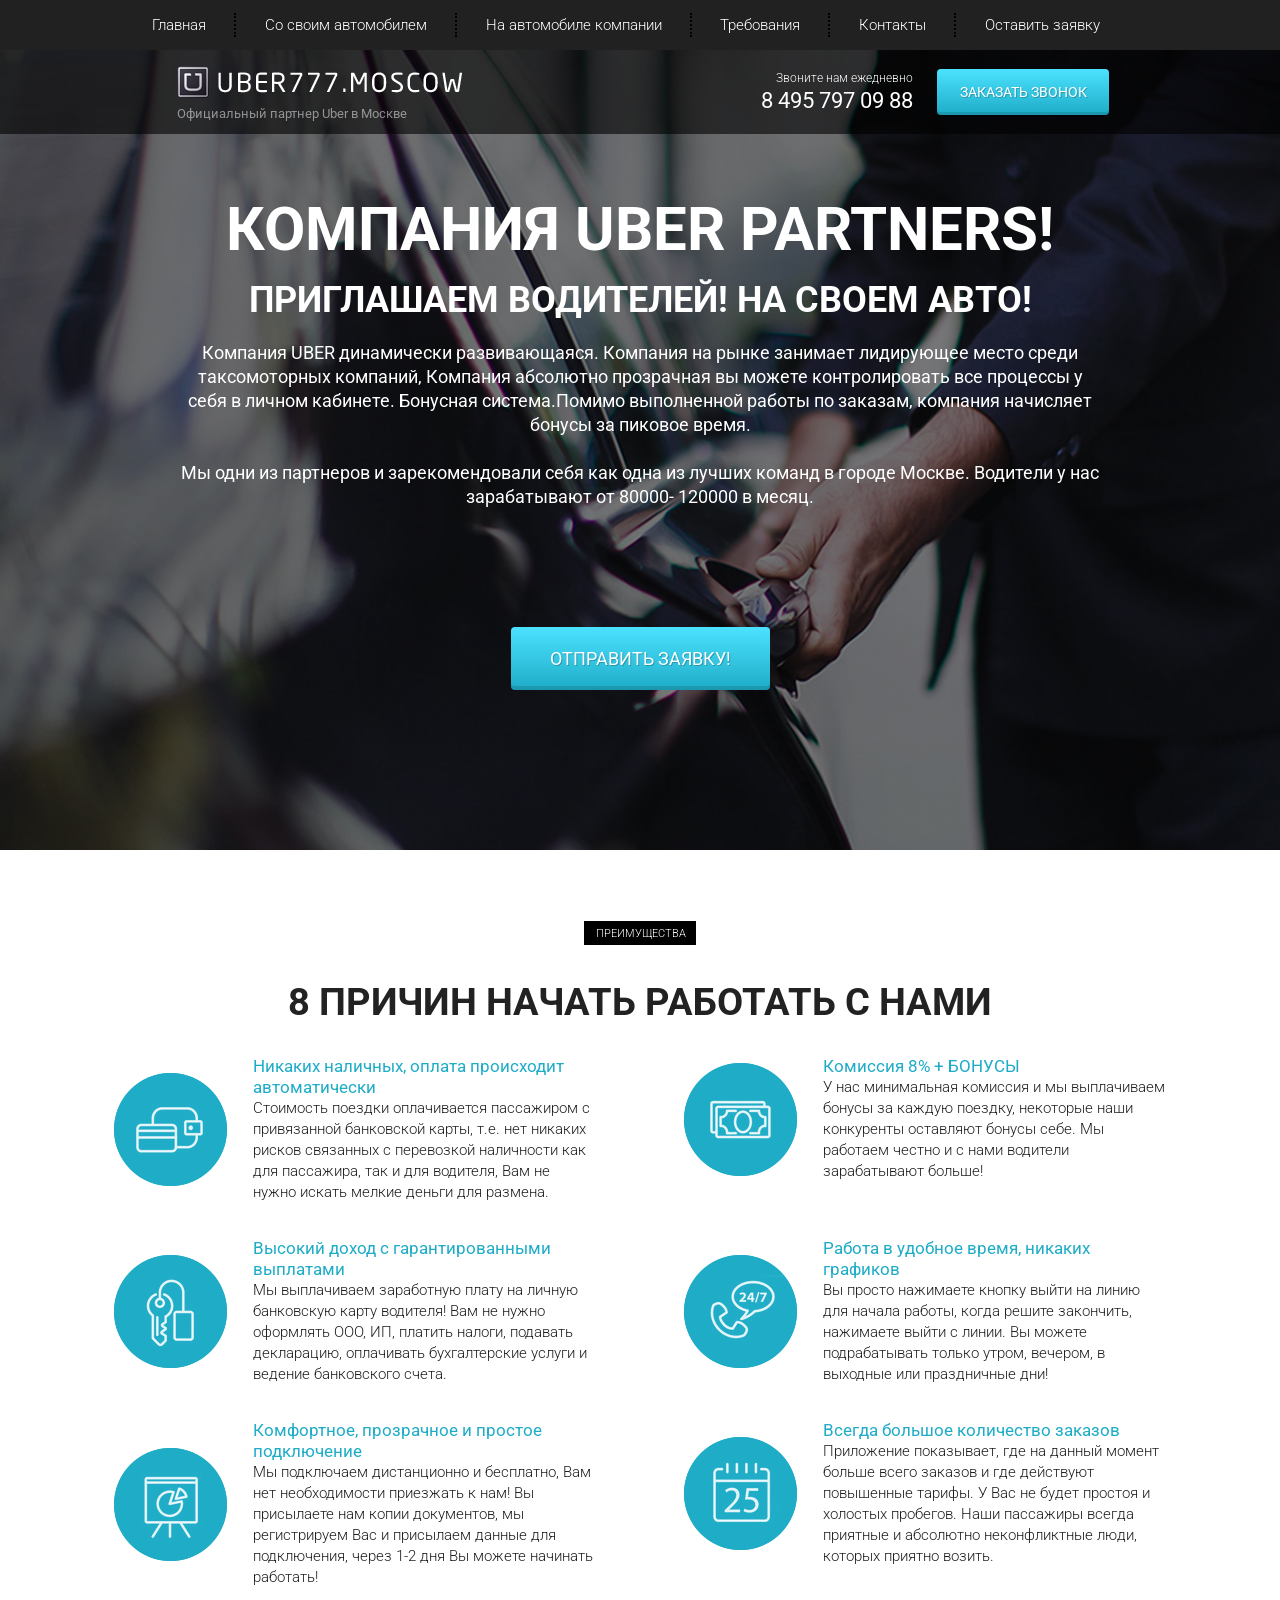
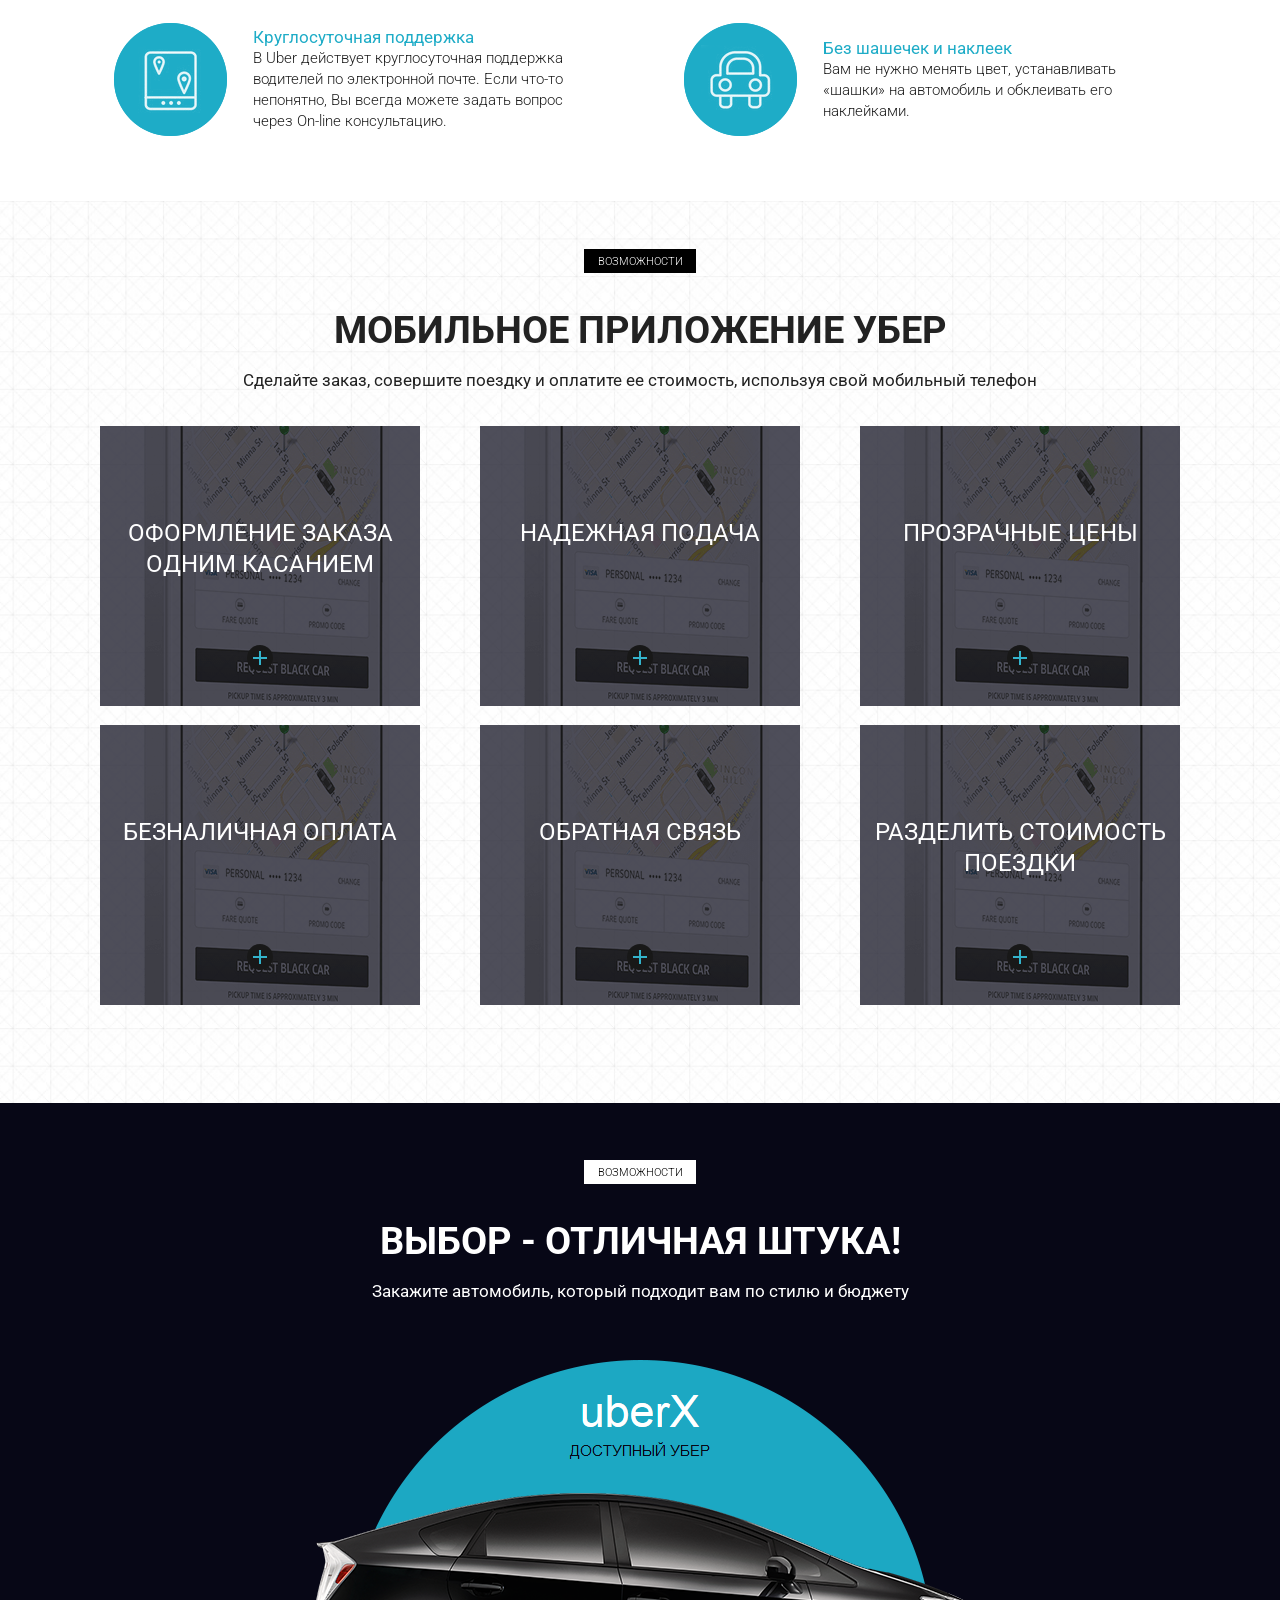
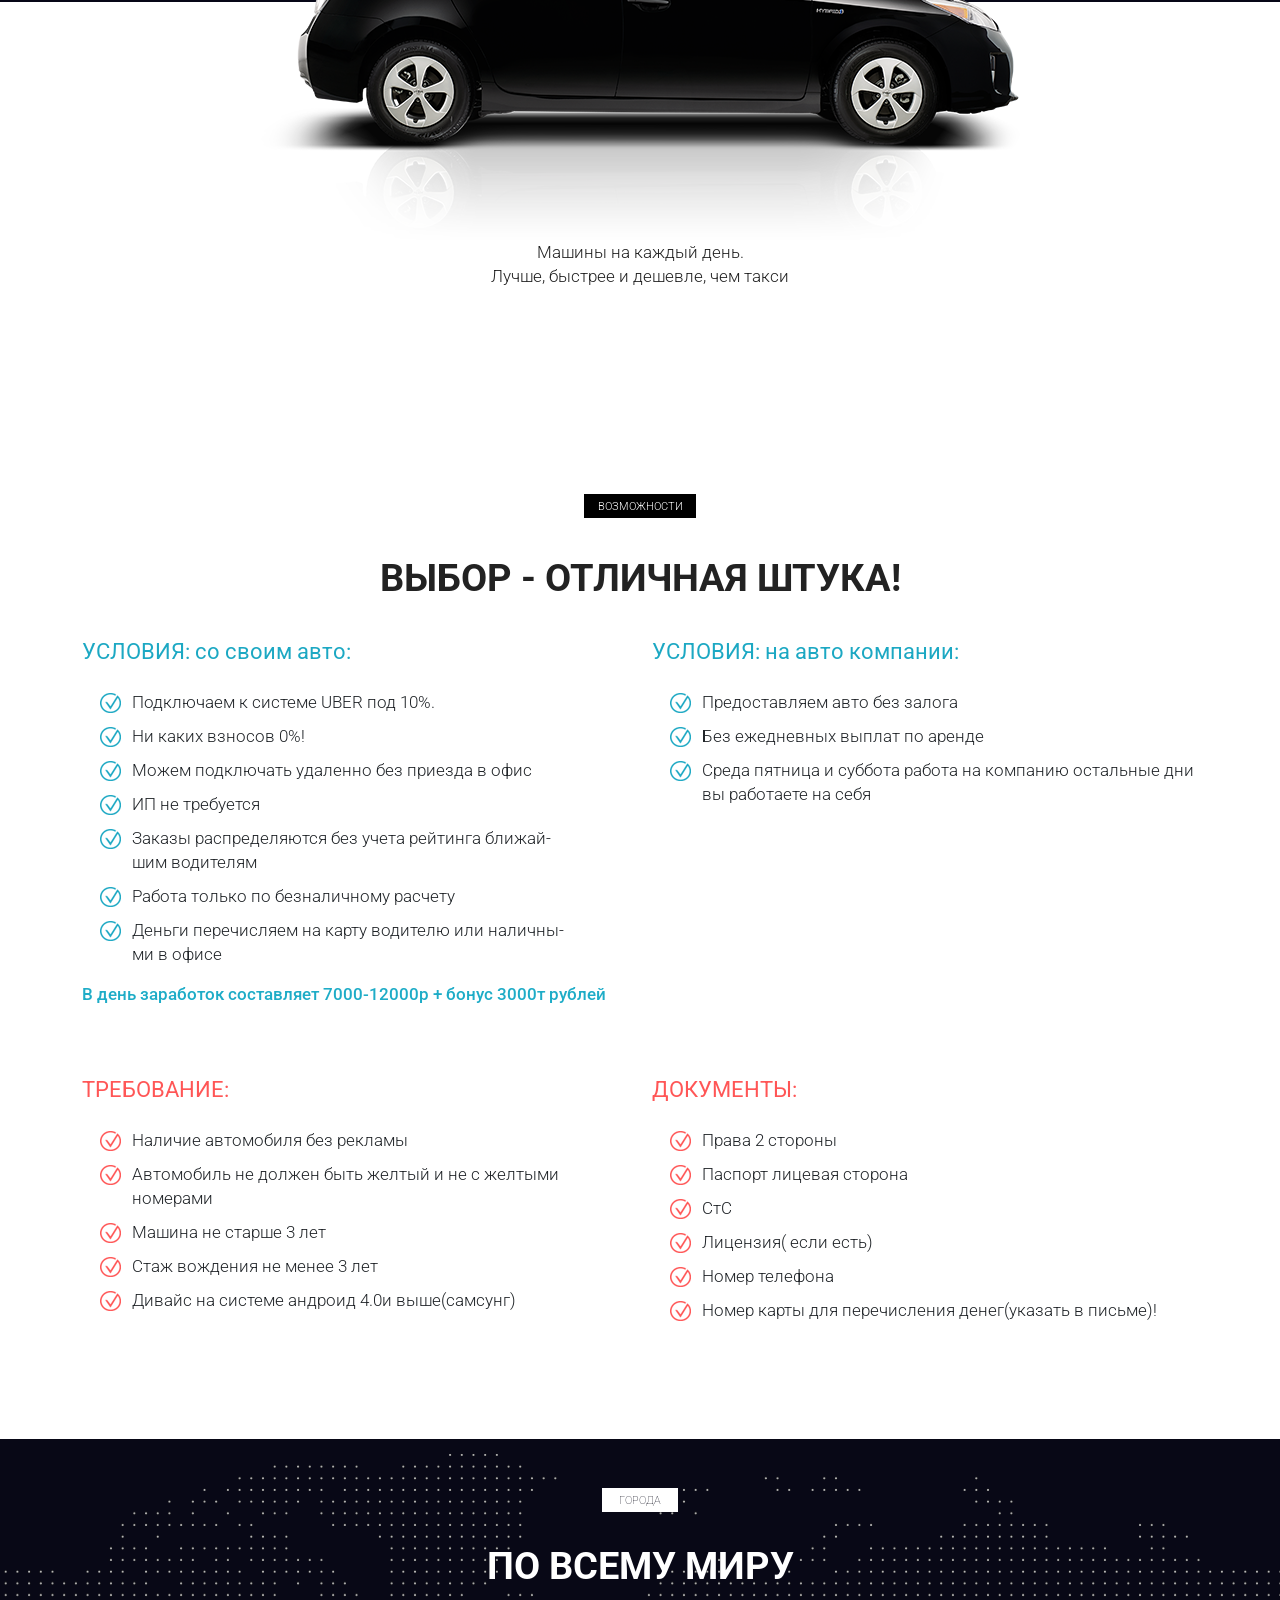
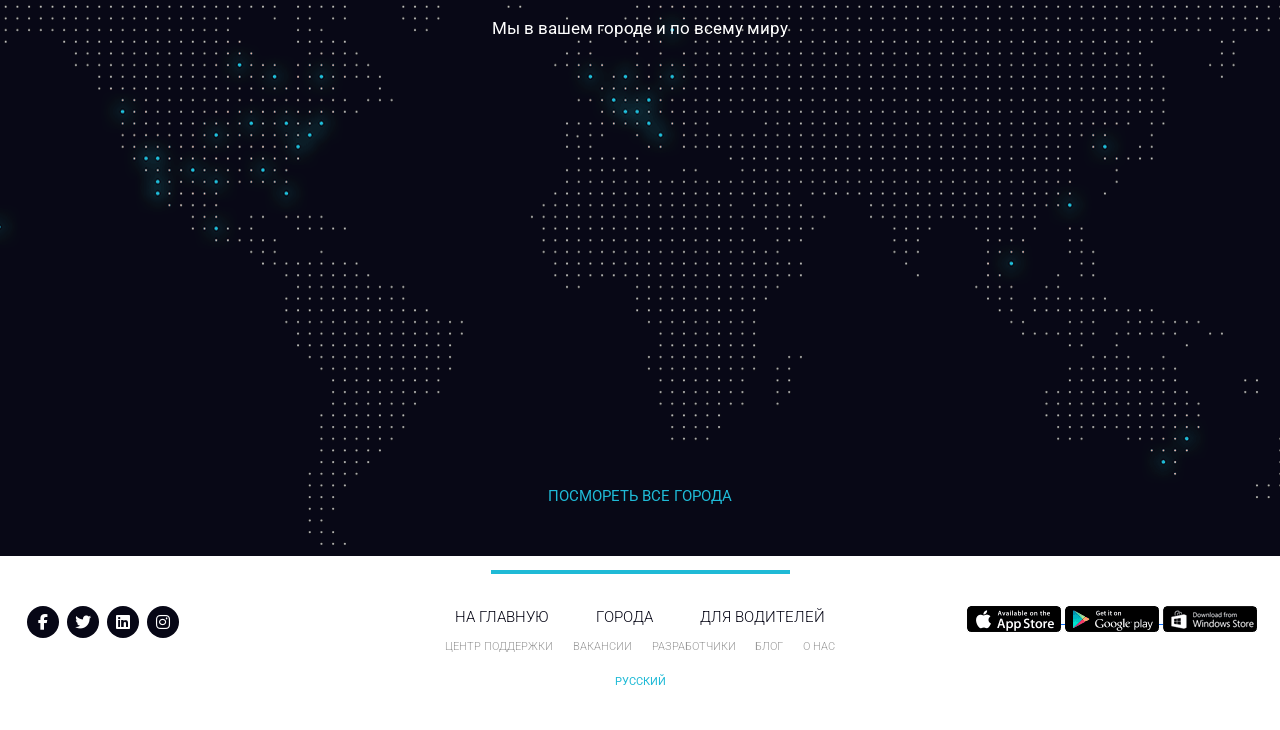
<file: work/uber/index.html>
<!DOCTYPE html>
<html lang="en">
<head>
    <meta charset="UTF-8">
    <meta http-equiv="X-UA-Compatible" content="IE=edge">
    <meta name="viewport" content="width=device-width, initial-scale=1.0">
    <title>Document</title>
    <link rel="shortcut icon" type="image/x-icon" href="./icons/favicon.ico">
    <link href="https://fonts.googleapis.com/css?family=Roboto:300,400,700&amp;subset=cyrillic-ext" rel="stylesheet">
    <link rel="stylesheet" href="css/bootstrap-reboot.min.css">
    <link rel="stylesheet" href="css/bootstrap-grid.min.css">
    <link rel="stylesheet" href="https://use.fontawesome.com/releases/v5.8.2/css/all.css" integrity="sha384-oS3vJWv+0UjzBfQzYUhtDYW+Pj2yciDJxpsK1OYPAYjqT085Qq/1cq5FLXAZQ7Ay" crossorigin="anonymous">
    <link rel="stylesheet" href="https://cdnjs.cloudflare.com/ajax/libs/font-awesome/6.2.1/css/all.min.css" integrity="sha512-MV7K8+y+gLIBoVD59lQIYicR65iaqukzvf/nwasF0nqhPay5w/9lJmVM2hMDcnK1OnMGCdVK+iQrJ7lzPJQd1w==" crossorigin="anonymous" referrerpolicy="no-referrer" />
    <link rel="stylesheet" href="css/style.min.css">
</head>
<body>
    <header>
        <nav>
            <div class="container">
                <ul class="menu">
                    <li class="menu_item"><a href="#" class="menu_link">Главная</a></li>
                    <li class="menu_item"><a href="#" class="menu_link">Со своим автомобилем</a></li>
                    <li class="menu_item"><a href="#require" class="menu_link">На автомобиле компании</a></li>
                    <li class="menu_item"><a href="#require" class="menu_link">Требования</a></li>
                    <li class="menu_item"><a href="#" class="menu_link">Контакты</a></li>
                    <li class="menu_item"><a href="#" class="menu_link">Оставить заявку</a></li>
                </ul>
            </div>
            <div class="hamburger">
                <span></span>
                <span></span>
                <span></span>
            </div>
        </nav>

        <div class="subheader">
            <div class="container">
                <div class="row">
                    <div class="col-6 col-md-4 offset-md-1">
                        <a href="#">
                            <img src="./icons/logo.png" alt="logo" class="subheader_logo">
                        </a>
                        <div class="subheader_official">Официальный партнер Uber в Москве</div>
                    </div>
    
                    <div class="xs-hidden col-md-3 offset-md-1 col-xl-2 offset-xl-2">
                        <div class="subheader_call">Звоните нам ежедневно</div>
                        <a href="tel:84957970988" class="subheader_phone">8 495 797 09 88</a>
                    </div>

                    <div class=" col-6 col-md-3  col-lg-2">
                        <a href="tel:84957970988" class="xs-visible subheader_phone">8 495 797 09 88</a>
                        <button class="subheader_btn">заказать звонок</button>
                    </div>

                </div>
            </div>
        </div>
    </header>

<section class="promo">
    <div class="container">
        <div class="row">
            <div class="col-md-12 offset-md-0 col-lg-10 offset-lg-1">
                <h1 class="promo_header">КОМПАНИЯ UBER PARTNERS!</h1>
                <h2 class="promo_subheader">ПРИГЛАШАЕМ ВОДИТЕЛЕЙ! НА СВОЕМ АВТО!</h2>
                <div class="promo_descr">
                    Компания UBER  динамически развивающаяся. Компания на рынке занимает лидирующее место среди
                    таксомоторных компаний, Компания абсолютно прозрачная вы можете контролировать все процессы у себя в личном кабинете. Бонуcная система.Помимо выполненной работы по заказам, компания начисляет бонусы за
                    пиковое время.
                    <br><br>
                    Мы одни из партнеров и зарекомендовали себя как одна из лучших команд в городе Москве.  Водители у нас
                    зарабатывают от 80000- 120000 в месяц.
                </div>
                <button class="promo_btn">ОТПРАВИТЬ ЗАЯВКУ!</button>
            </div>
        </div>
    </div>
</section>

<section class="reasons">
    <div class="container">
        <div class="label">преимущества</div>
        <h2 class="title">8 причин начать работать с нами</h2>
        <div class="row">
            <div class="col-md-6">
                <div class="reasons_block">
                    <div class="reasons_round">
                        <img src="icons/prosIcons/1.png" alt="reason">
                    </div>
                    <div class="reasons_descr">
                        <div class="reasons_subtitle">Никаких наличных, оплата происходит автоматически</div>
                        <div class="reasons_text">
                            Стоимость поездки оплачивается пассажиром с привязанной банковской карты, т.е. нет никаких рисков связанных с перевозкой наличности как для пассажира, так и для водителя, Вам не нужно искать мелкие деньги для размена.
                        </div>
                    </div>
                </div>
            </div>
            <div class="col-md-6">
                <div class="reasons_block">
                    <div class="reasons_round">
                        <img src="icons/prosIcons/2.png" alt="reason">
                    </div>
                    <div class="reasons_descr">
                        <div class="reasons_subtitle">Комиссия 8% + БОНУСЫ</div>
                        <div class="reasons_text">
                            У нас минимальная комиссия и мы выплачиваем бонусы за каждую поездку, некоторые наши конкуренты оставляют бонусы себе. Мы работаем честно и с нами водители зарабатывают больше!
                        </div>
                    </div>
                </div>
            </div>
            <div class="col-md-6">
                <div class="reasons_block">
                    <div class="reasons_round">
                        <img src="icons/prosIcons/3.png" alt="reason">
                    </div>
                    <div class="reasons_descr">
                        <div class="reasons_subtitle">Высокий доход с гарантированными выплатами</div>
                        <div class="reasons_text">
                            Мы выплачиваем заработную плату на личную банковскую карту водителя! Вам не нужно оформлять ООО, ИП, платить налоги, подавать декларацию, оплачивать бухгалтерские услуги и ведение банковского счета.
                        </div>
                    </div>
                </div>
            </div>
            <div class="col-md-6">
                <div class="reasons_block">
                    <div class="reasons_round">
                        <img src="icons/prosIcons/4.png" alt="reason">
                    </div>
                    <div class="reasons_descr">
                        <div class="reasons_subtitle">Работа в удобное время, никаких графиков</div>
                        <div class="reasons_text">
                            Вы просто нажимаете кнопку выйти на линию для начала работы, когда решите закончить, нажимаете выйти с линии. Вы можете подрабатывать только утром, вечером, в выходные или праздничные дни!
                        </div>
                    </div>
                </div>
            </div>
            <div class="col-md-6">
                <div class="reasons_block">
                    <div class="reasons_round">
                        <img src="icons/prosIcons/5.png" alt="reason">
                    </div>
                    <div class="reasons_descr">
                        <div class="reasons_subtitle">Комфортное, прозрачное и простое подключение</div>
                        <div class="reasons_text">
                            Мы подключаем дистанционно и бесплатно, Вам нет необходимости приезжать к нам! Вы присылаете нам копии документов, мы регистрируем Вас и присылаем данные для подключения, через 1-2 дня Вы можете начинать работать!
                        </div>
                    </div>
                </div>
            </div>
            <div class="col-md-6">
                <div class="reasons_block">
                    <div class="reasons_round">
                        <img src="icons/prosIcons/6.png" alt="reason">
                    </div>
                    <div class="reasons_descr">
                        <div class="reasons_subtitle">Всегда большое количество заказов</div>
                        <div class="reasons_text">
                            Приложение показывает, где на данный момент больше всего заказов и где действуют повышенные тарифы. У Вас не будет простоя и холостых пробегов. Наши пассажиры всегда приятные и абсолютно неконфликтные люди, которых приятно возить.
                        </div>
                    </div>
                </div>
            </div>
            <div class="col-md-6">
                <div class="reasons_block">
                    <div class="reasons_round">
                        <img src="icons/prosIcons/7.png" alt="reason">
                    </div>
                    <div class="reasons_descr">
                        <div class="reasons_subtitle">Круглосуточная поддержка</div>
                        <div class="reasons_text">
                            В Uber действует круглосуточная поддержка водителей по электронной почте. Если что-то непонятно, Вы всегда можете задать вопрос через On-line консультацию.
                        </div>
                    </div>
                </div>
            </div>
            <div class="col-md-6">
                <div class="reasons_block">
                    <div class="reasons_round">
                        <img src="icons/prosIcons/8.png" alt="reason">
                    </div>
                    <div class="reasons_descr">
                        <div class="reasons_subtitle">Без шашечек и наклеек</div>
                        <div class="reasons_text">
                            Вам не нужно менять цвет, устанавливать «шашки» на автомобиль и обклеивать его наклейками.
                        </div>
                    </div>
                </div>
            </div>
        </div>
    </div>
</section>

<section class="mobile">
    <div class="container">
        <div class="label">Возможности</div>
        <div class="title">мобильное приложение убер</div>
        <div class="subtitle">Сделайте заказ, совершите поездку и оплатите ее стоимость, используя свой мобильный телефон
        </div>

        <div class="row">
                <div class="col-md-4">
                    <div class="mobile_item mobile_item_1">
                        <div class="mobile_item_subtitle">оформление заказа одним касанием </div>
                        <div class="mobile_item_plus"></div>
                    </div>
                </div>
                <div class="col-md-4">
                    <div class="mobile_item mobile_item_2">
                        <div class="mobile_item_subtitle">надежная подача</div>
                        <div class="mobile_item_plus"></div>
                    </div>
                </div>
                <div class="col-md-4">
                    <div class="mobile_item mobile_item_3">
                        <div class="mobile_item_subtitle">прозрачные цены</div>
                        <div class="mobile_item_plus"></div>
                    </div>
                </div>
                <div class="col-md-4">
                    <div class="mobile_item mobile_item_4">
                        <div class="mobile_item_subtitle">безналичная оплата</div>
                        <div class="mobile_item_plus"></div>
                    </div>
                </div>
                <div class="col-md-4">
                    <div class="mobile_item mobile_item_5">
                        <div class="mobile_item_subtitle">обратная связь</div>
                        <div class="mobile_item_plus"></div>
                    </div>
                </div>
                <div class="col-md-4">
                    <div class="mobile_item mobile_item_6">
                        <div class="mobile_item_subtitle">разделить
                            стоимость поездки</div>
                        <div class="mobile_item_plus"></div>
                    </div>
                </div>
          </div>
    </div>
</section>

<section class="choice">
    <div class="container">
        <div class="black"></div>
        <div class="label label_white">возможности</div>
        <h2 class="title title_white hidden-320">Выбор - отличная штука!</h2>
        <div class="subtitle subtitle_white hidden-320">Закажите автомобиль, который подходит вам по стилю и бюджету</div>

        <img src="img/car.png" alt="uber car" class="choice_img">
        <div class="choice_descr">
            Машины на каждый день.<br>
            Лучше, быстрее и дешевле, чем такси
        </div>
    </div>
</section>

<section class="require" id="require">
    <div class="container">
        <div class="require_rectangle">Возможности</div>
        <h2 class="require_subtitle">Выбор - отличная штука!</h2>
        <div class="row">
            <div class="col-md-6">
                <div class="require_block">
                    <div class="require_title">
                        УСЛОВИЯ: со своим авто:
                    </div>
                    <ul class="require_list">
                        <li> Подключаем к системе UBER  под 10%.</li>
                        <li>Ни каких взносов  0%!</li>
                        <li>Можем подключать удаленно без приезда в офис</li>
                        <li>ИП не требуется</li>
                        <li>Заказы распределяются без учета рейтинга ближай-<br>шим водителям</li>
                        <li>Работа только по безналичному расчету</li>
                        <li>Деньги перечисляем на карту водителю или наличны-<br>ми в офисе</li>
                    </ul>
                    <div class="require_descr">В день заработок составляет 7000-12000р + бонус 3000т рублей</div>
                </div>
            </div>
            <div class="col-md-6">
                <div class="require_block require_block_nbm">
                    <div class="require_title">
                        УСЛОВИЯ: на авто компании:
                    </div>
                    <ul class="require_list">
                        <li>Предоставляем авто без залога</li>
                        <li>Без ежедневных выплат по аренде</li>
                        <li>Среда пятница и суббота работа на компанию остальные дни вы работаете на себя</li>
                </div>
            </div>
            <div class="col-md-6">
                <div class="require_block  warning">
                    <div class="require_title">
                        ТРЕБОВАНИЕ:   
                    </div>
                    <ul class="require_list">
                        <li>Наличие автомобиля без рекламы</li>
                        <li>Автомобиль не должен быть желтый и не с желтыми номерами</li>
                        <li>Машина не старше 3 лет</li>
                        <li>Стаж вождения не менее 3 лет</li>
                        <li>Дивайс на системе андроид 4.0и выше(самсунг)</li>
                    </ul>
                </div>
            </div>
            <div class="col-md-6">
                <div class="require_block require_block_nbm warning">
                    <div class="require_title">
                        ДОКУМЕНТЫ:  
                    </div>
                    <ul class="require_list">
                        <li>Права 2 стороны</li>
                        <li>Паспорт лицевая сторона</li>
                        <li>СтС</li>
                        <li>Лицензия( если есть)</li>
                        <li>Номер телефона</li>
                        <li>Номер карты для перечисления денег(указать в письме)!</li>
                    </ul>
                </div>
            </div>
        </div>
    </div>
</section>

<section class="world">
    <div class="world_rectangle">Города</div>
    <h2>ПО всему миру</h2>
    <h4>Мы в вашем городе и по всему миру</h4>
    <a href="#">Посмореть все города</a>
</section>

<footer>
    <div class="footer_divider"></div>
        <div class="footer_wrapper">
            <!-- Если не оборачивать каждый блок в обертку - получится криво -->
            <div>
                <div class="footer_social">
                    <a href="#" class="footer_social_item">
                        <i class="fab fa-facebook-f"></i>
                    </a>
                    <a href="#" class="footer_social_item">
                        <i class="fab fa-twitter"></i>
                    </a>
                    <a href="#" class="footer_social_item">
                        <i class="fab fa-linkedin"></i>
                    </a>
                    <a href="#" class="footer_social_item">
                        <i class="fab fa-instagram"></i>
                    </a>
                </div>
            </div>
            <div>
                <div class="footer_links">
                    <div class="footer_links_main">
                        <a href="#">на главную</a>
                        <a href="#">города</a>
                        <a href="#">для водителей</a>
                    </div>
                    <div class="footer_links_sub">
                        <a href="#">центр поддержки</a>
                        <a href="#">вакансии</a>
                        <a href="#">разработчики</a>
                        <a href="#">блог</a>
                        <a href="#">о нас</a>
                    </div>
                    <a href="#" class="footer_links_lang">Русский</a>
                </div>
            </div>
            <div>
                <div class="footer_mobile">
                    <a href="#">
                        <img src="icons/prosIcons/appleIcon.png" alt="App Store">
                    </a>
                    <a href="#">
                        <img src="icons/prosIcons/googleIcon.png" alt="Google play">
                    </a>
                    <a href="#">
                        <img src="icons/prosIcons/windowsIcon.png" alt="Windows store">
                    </a>
                </div>
            </div>
        </div>
</footer> 
<script src="js/script.js"></script>
</body>
</html>
</file>
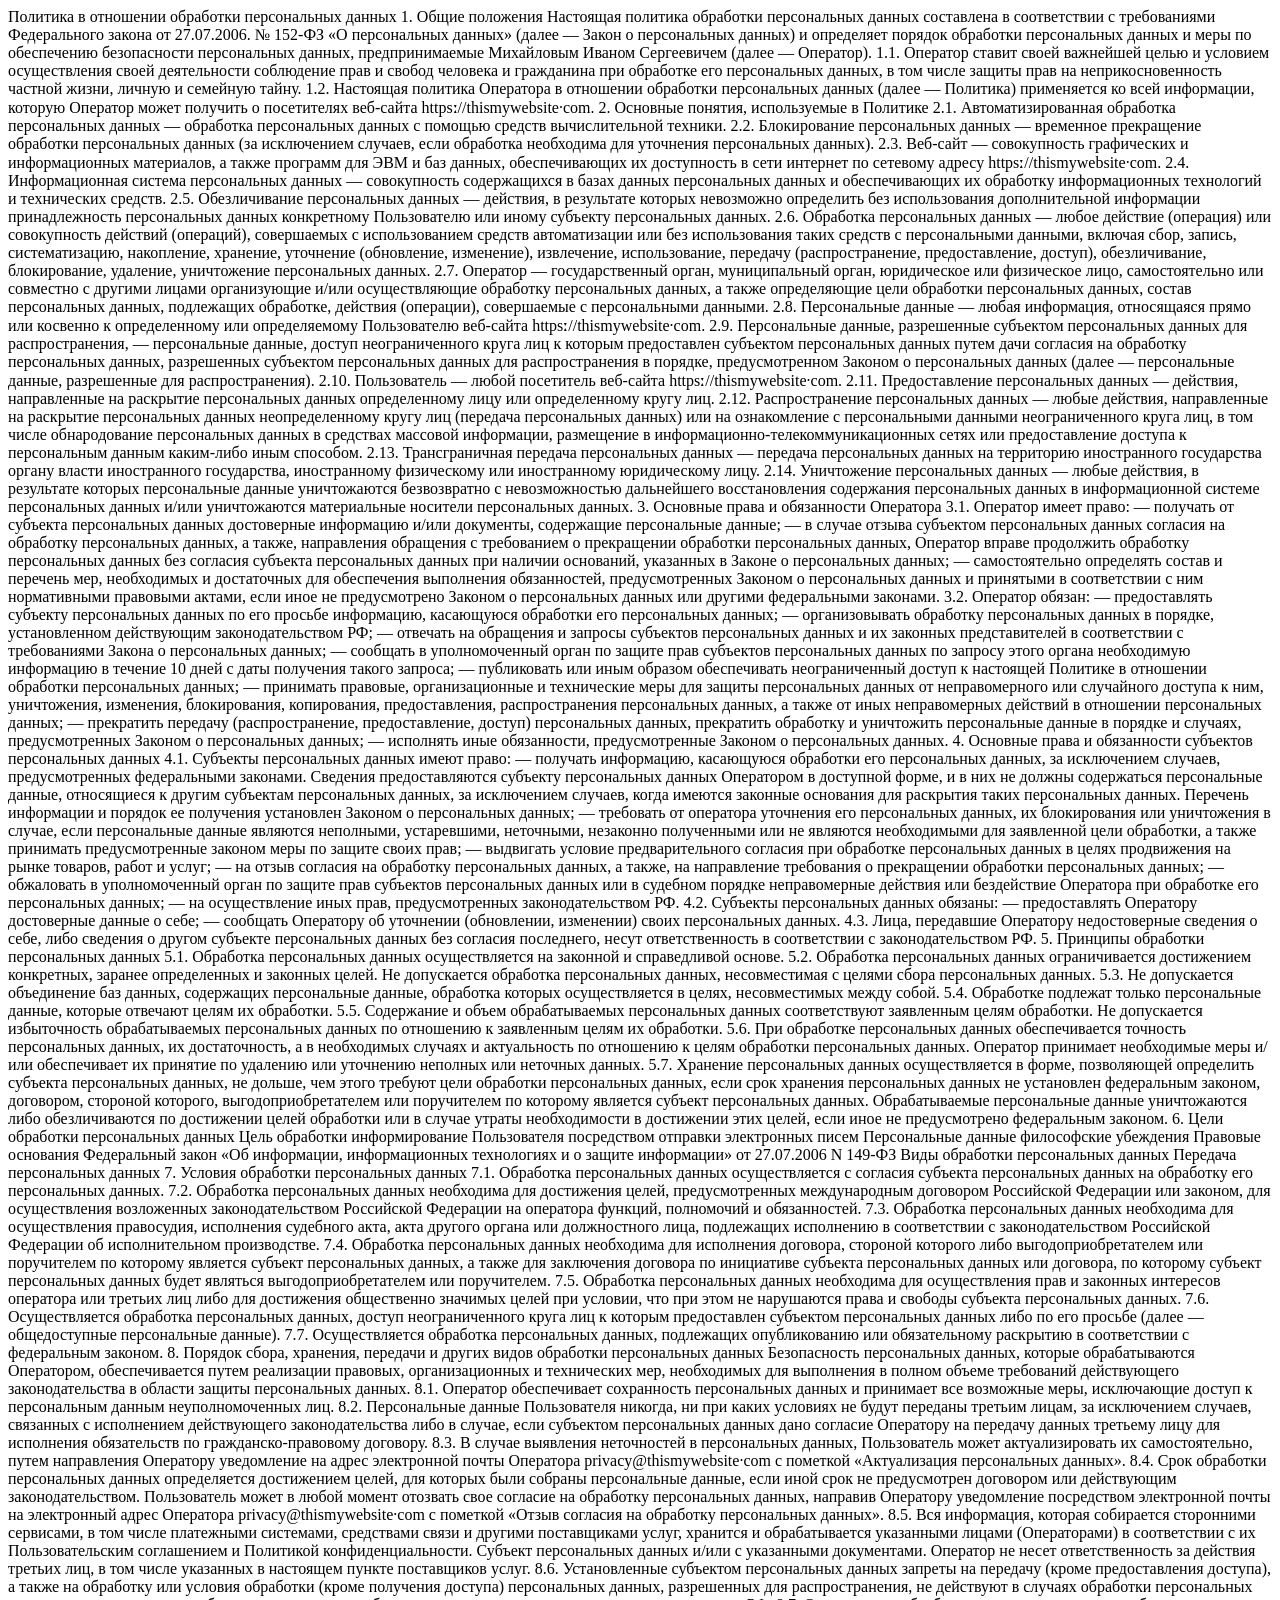
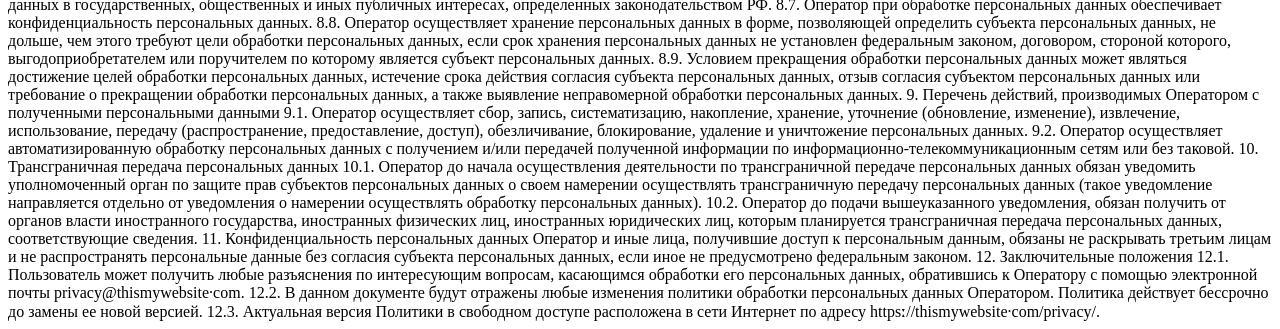
<file: policy.html>
<!DOCTYPE html><html lang="en"><head><meta charset="UTF-8"><meta http-equiv="X-UA-Compatible" content="IE=edge"><meta name="viewport" content="width=device-width,initial-scale=1"><title>Policy</title></head><body>Политика в отношении обработки персональных данных 1. Общие положения Настоящая политика обработки персональных данных составлена в соответствии с требованиями Федерального закона от 27.07.2006. № 152-ФЗ «О персональных данных» (далее — Закон о персональных данных) и определяет порядок обработки персональных данных и меры по обеспечению безопасности персональных данных, предпринимаемые Михайловым Иваном Сергеевичем (далее — Оператор). 1.1. Оператор ставит своей важнейшей целью и условием осуществления своей деятельности соблюдение прав и свобод человека и гражданина при обработке его персональных данных, в том числе защиты прав на неприкосновенность частной жизни, личную и семейную тайну. 1.2. Настоящая политика Оператора в отношении обработки персональных данных (далее — Политика) применяется ко всей информации, которую Оператор может получить о посетителях веб-сайта httpsː//thismywebsite·com. 2. Основные понятия, используемые в Политике 2.1. Автоматизированная обработка персональных данных — обработка персональных данных с помощью средств вычислительной техники. 2.2. Блокирование персональных данных — временное прекращение обработки персональных данных (за исключением случаев, если обработка необходима для уточнения персональных данных). 2.3. Веб-сайт — совокупность графических и информационных материалов, а также программ для ЭВМ и баз данных, обеспечивающих их доступность в сети интернет по сетевому адресу httpsː//thismywebsite·com. 2.4. Информационная система персональных данных — совокупность содержащихся в базах данных персональных данных и обеспечивающих их обработку информационных технологий и технических средств. 2.5. Обезличивание персональных данных — действия, в результате которых невозможно определить без использования дополнительной информации принадлежность персональных данных конкретному Пользователю или иному субъекту персональных данных. 2.6. Обработка персональных данных — любое действие (операция) или совокупность действий (операций), совершаемых с использованием средств автоматизации или без использования таких средств с персональными данными, включая сбор, запись, систематизацию, накопление, хранение, уточнение (обновление, изменение), извлечение, использование, передачу (распространение, предоставление, доступ), обезличивание, блокирование, удаление, уничтожение персональных данных. 2.7. Оператор — государственный орган, муниципальный орган, юридическое или физическое лицо, самостоятельно или совместно с другими лицами организующие и/или осуществляющие обработку персональных данных, а также определяющие цели обработки персональных данных, состав персональных данных, подлежащих обработке, действия (операции), совершаемые с персональными данными. 2.8. Персональные данные — любая информация, относящаяся прямо или косвенно к определенному или определяемому Пользователю веб-сайта httpsː//thismywebsite·com. 2.9. Персональные данные, разрешенные субъектом персональных данных для распространения, — персональные данные, доступ неограниченного круга лиц к которым предоставлен субъектом персональных данных путем дачи согласия на обработку персональных данных, разрешенных субъектом персональных данных для распространения в порядке, предусмотренном Законом о персональных данных (далее — персональные данные, разрешенные для распространения). 2.10. Пользователь — любой посетитель веб-сайта httpsː//thismywebsite·com. 2.11. Предоставление персональных данных — действия, направленные на раскрытие персональных данных определенному лицу или определенному кругу лиц. 2.12. Распространение персональных данных — любые действия, направленные на раскрытие персональных данных неопределенному кругу лиц (передача персональных данных) или на ознакомление с персональными данными неограниченного круга лиц, в том числе обнародование персональных данных в средствах массовой информации, размещение в информационно-телекоммуникационных сетях или предоставление доступа к персональным данным каким-либо иным способом. 2.13. Трансграничная передача персональных данных — передача персональных данных на территорию иностранного государства органу власти иностранного государства, иностранному физическому или иностранному юридическому лицу. 2.14. Уничтожение персональных данных — любые действия, в результате которых персональные данные уничтожаются безвозвратно с невозможностью дальнейшего восстановления содержания персональных данных в информационной системе персональных данных и/или уничтожаются материальные носители персональных данных. 3. Основные права и обязанности Оператора 3.1. Оператор имеет право: — получать от субъекта персональных данных достоверные информацию и/или документы, содержащие персональные данные; — в случае отзыва субъектом персональных данных согласия на обработку персональных данных, а также, направления обращения с требованием о прекращении обработки персональных данных, Оператор вправе продолжить обработку персональных данных без согласия субъекта персональных данных при наличии оснований, указанных в Законе о персональных данных; — самостоятельно определять состав и перечень мер, необходимых и достаточных для обеспечения выполнения обязанностей, предусмотренных Законом о персональных данных и принятыми в соответствии с ним нормативными правовыми актами, если иное не предусмотрено Законом о персональных данных или другими федеральными законами. 3.2. Оператор обязан: — предоставлять субъекту персональных данных по его просьбе информацию, касающуюся обработки его персональных данных; — организовывать обработку персональных данных в порядке, установленном действующим законодательством РФ; — отвечать на обращения и запросы субъектов персональных данных и их законных представителей в соответствии с требованиями Закона о персональных данных; — сообщать в уполномоченный орган по защите прав субъектов персональных данных по запросу этого органа необходимую информацию в течение 10 дней с даты получения такого запроса; — публиковать или иным образом обеспечивать неограниченный доступ к настоящей Политике в отношении обработки персональных данных; — принимать правовые, организационные и технические меры для защиты персональных данных от неправомерного или случайного доступа к ним, уничтожения, изменения, блокирования, копирования, предоставления, распространения персональных данных, а также от иных неправомерных действий в отношении персональных данных; — прекратить передачу (распространение, предоставление, доступ) персональных данных, прекратить обработку и уничтожить персональные данные в порядке и случаях, предусмотренных Законом о персональных данных; — исполнять иные обязанности, предусмотренные Законом о персональных данных. 4. Основные права и обязанности субъектов персональных данных 4.1. Субъекты персональных данных имеют право: — получать информацию, касающуюся обработки его персональных данных, за исключением случаев, предусмотренных федеральными законами. Сведения предоставляются субъекту персональных данных Оператором в доступной форме, и в них не должны содержаться персональные данные, относящиеся к другим субъектам персональных данных, за исключением случаев, когда имеются законные основания для раскрытия таких персональных данных. Перечень информации и порядок ее получения установлен Законом о персональных данных; — требовать от оператора уточнения его персональных данных, их блокирования или уничтожения в случае, если персональные данные являются неполными, устаревшими, неточными, незаконно полученными или не являются необходимыми для заявленной цели обработки, а также принимать предусмотренные законом меры по защите своих прав; — выдвигать условие предварительного согласия при обработке персональных данных в целях продвижения на рынке товаров, работ и услуг; — на отзыв согласия на обработку персональных данных, а также, на направление требования о прекращении обработки персональных данных; — обжаловать в уполномоченный орган по защите прав субъектов персональных данных или в судебном порядке неправомерные действия или бездействие Оператора при обработке его персональных данных; — на осуществление иных прав, предусмотренных законодательством РФ. 4.2. Субъекты персональных данных обязаны: — предоставлять Оператору достоверные данные о себе; — сообщать Оператору об уточнении (обновлении, изменении) своих персональных данных. 4.3. Лица, передавшие Оператору недостоверные сведения о себе, либо сведения о другом субъекте персональных данных без согласия последнего, несут ответственность в соответствии с законодательством РФ. 5. Принципы обработки персональных данных 5.1. Обработка персональных данных осуществляется на законной и справедливой основе. 5.2. Обработка персональных данных ограничивается достижением конкретных, заранее определенных и законных целей. Не допускается обработка персональных данных, несовместимая с целями сбора персональных данных. 5.3. Не допускается объединение баз данных, содержащих персональные данные, обработка которых осуществляется в целях, несовместимых между собой. 5.4. Обработке подлежат только персональные данные, которые отвечают целям их обработки. 5.5. Содержание и объем обрабатываемых персональных данных соответствуют заявленным целям обработки. Не допускается избыточность обрабатываемых персональных данных по отношению к заявленным целям их обработки. 5.6. При обработке персональных данных обеспечивается точность персональных данных, их достаточность, а в необходимых случаях и актуальность по отношению к целям обработки персональных данных. Оператор принимает необходимые меры и/или обеспечивает их принятие по удалению или уточнению неполных или неточных данных. 5.7. Хранение персональных данных осуществляется в форме, позволяющей определить субъекта персональных данных, не дольше, чем этого требуют цели обработки персональных данных, если срок хранения персональных данных не установлен федеральным законом, договором, стороной которого, выгодоприобретателем или поручителем по которому является субъект персональных данных. Обрабатываемые персональные данные уничтожаются либо обезличиваются по достижении целей обработки или в случае утраты необходимости в достижении этих целей, если иное не предусмотрено федеральным законом. 6. Цели обработки персональных данных Цель обработки	информирование Пользователя посредством отправки электронных писем Персональные данные философские убеждения Правовые основания Федеральный закон «Об информации, информационных технологиях и о защите информации» от 27.07.2006 N 149-ФЗ Виды обработки персональных данных Передача персональных данных 7. Условия обработки персональных данных 7.1. Обработка персональных данных осуществляется с согласия субъекта персональных данных на обработку его персональных данных. 7.2. Обработка персональных данных необходима для достижения целей, предусмотренных международным договором Российской Федерации или законом, для осуществления возложенных законодательством Российской Федерации на оператора функций, полномочий и обязанностей. 7.3. Обработка персональных данных необходима для осуществления правосудия, исполнения судебного акта, акта другого органа или должностного лица, подлежащих исполнению в соответствии с законодательством Российской Федерации об исполнительном производстве. 7.4. Обработка персональных данных необходима для исполнения договора, стороной которого либо выгодоприобретателем или поручителем по которому является субъект персональных данных, а также для заключения договора по инициативе субъекта персональных данных или договора, по которому субъект персональных данных будет являться выгодоприобретателем или поручителем. 7.5. Обработка персональных данных необходима для осуществления прав и законных интересов оператора или третьих лиц либо для достижения общественно значимых целей при условии, что при этом не нарушаются права и свободы субъекта персональных данных. 7.6. Осуществляется обработка персональных данных, доступ неограниченного круга лиц к которым предоставлен субъектом персональных данных либо по его просьбе (далее — общедоступные персональные данные). 7.7. Осуществляется обработка персональных данных, подлежащих опубликованию или обязательному раскрытию в соответствии с федеральным законом. 8. Порядок сбора, хранения, передачи и других видов обработки персональных данных Безопасность персональных данных, которые обрабатываются Оператором, обеспечивается путем реализации правовых, организационных и технических мер, необходимых для выполнения в полном объеме требований действующего законодательства в области защиты персональных данных. 8.1. Оператор обеспечивает сохранность персональных данных и принимает все возможные меры, исключающие доступ к персональным данным неуполномоченных лиц. 8.2. Персональные данные Пользователя никогда, ни при каких условиях не будут переданы третьим лицам, за исключением случаев, связанных с исполнением действующего законодательства либо в случае, если субъектом персональных данных дано согласие Оператору на передачу данных третьему лицу для исполнения обязательств по гражданско-правовому договору. 8.3. В случае выявления неточностей в персональных данных, Пользователь может актуализировать их самостоятельно, путем направления Оператору уведомление на адрес электронной почты Оператора privacy@thismywebsite·com с пометкой «Актуализация персональных данных». 8.4. Срок обработки персональных данных определяется достижением целей, для которых были собраны персональные данные, если иной срок не предусмотрен договором или действующим законодательством. Пользователь может в любой момент отозвать свое согласие на обработку персональных данных, направив Оператору уведомление посредством электронной почты на электронный адрес Оператора privacy@thismywebsite·com с пометкой «Отзыв согласия на обработку персональных данных». 8.5. Вся информация, которая собирается сторонними сервисами, в том числе платежными системами, средствами связи и другими поставщиками услуг, хранится и обрабатывается указанными лицами (Операторами) в соответствии с их Пользовательским соглашением и Политикой конфиденциальности. Субъект персональных данных и/или с указанными документами. Оператор не несет ответственность за действия третьих лиц, в том числе указанных в настоящем пункте поставщиков услуг. 8.6. Установленные субъектом персональных данных запреты на передачу (кроме предоставления доступа), а также на обработку или условия обработки (кроме получения доступа) персональных данных, разрешенных для распространения, не действуют в случаях обработки персональных данных в государственных, общественных и иных публичных интересах, определенных законодательством РФ. 8.7. Оператор при обработке персональных данных обеспечивает конфиденциальность персональных данных. 8.8. Оператор осуществляет хранение персональных данных в форме, позволяющей определить субъекта персональных данных, не дольше, чем этого требуют цели обработки персональных данных, если срок хранения персональных данных не установлен федеральным законом, договором, стороной которого, выгодоприобретателем или поручителем по которому является субъект персональных данных. 8.9. Условием прекращения обработки персональных данных может являться достижение целей обработки персональных данных, истечение срока действия согласия субъекта персональных данных, отзыв согласия субъектом персональных данных или требование о прекращении обработки персональных данных, а также выявление неправомерной обработки персональных данных. 9. Перечень действий, производимых Оператором с полученными персональными данными 9.1. Оператор осуществляет сбор, запись, систематизацию, накопление, хранение, уточнение (обновление, изменение), извлечение, использование, передачу (распространение, предоставление, доступ), обезличивание, блокирование, удаление и уничтожение персональных данных. 9.2. Оператор осуществляет автоматизированную обработку персональных данных с получением и/или передачей полученной информации по информационно-телекоммуникационным сетям или без таковой. 10. Трансграничная передача персональных данных 10.1. Оператор до начала осуществления деятельности по трансграничной передаче персональных данных обязан уведомить уполномоченный орган по защите прав субъектов персональных данных о своем намерении осуществлять трансграничную передачу персональных данных (такое уведомление направляется отдельно от уведомления о намерении осуществлять обработку персональных данных). 10.2. Оператор до подачи вышеуказанного уведомления, обязан получить от органов власти иностранного государства, иностранных физических лиц, иностранных юридических лиц, которым планируется трансграничная передача персональных данных, соответствующие сведения. 11. Конфиденциальность персональных данных Оператор и иные лица, получившие доступ к персональным данным, обязаны не раскрывать третьим лицам и не распространять персональные данные без согласия субъекта персональных данных, если иное не предусмотрено федеральным законом. 12. Заключительные положения 12.1. Пользователь может получить любые разъяснения по интересующим вопросам, касающимся обработки его персональных данных, обратившись к Оператору с помощью электронной почты privacy@thismywebsite·com. 12.2. В данном документе будут отражены любые изменения политики обработки персональных данных Оператором. Политика действует бессрочно до замены ее новой версией. 12.3. Актуальная версия Политики в свободном доступе расположена в сети Интернет по адресу httpsː//thismywebsite·com/privacy/.</body></html>
</file>
<file: work/uber/css/style.min.css>
*{font-family:"Roboto",sans-serif}header{position:relative;height:50px}nav{position:fixed;width:100%;height:50px;background-color:#212121;z-index:2}.hamburger{display:none}.menu{display:-webkit-box;display:-ms-flexbox;display:flex;-webkit-box-pack:justify;-ms-flex-pack:justify;justify-content:space-between;padding:13px 70px;margin:0;list-style-type:none}.menu_link{color:#fff;font-size:15px;font-weight:300;text-decoration:none}.menu_item{border-right:2px dotted #000;padding-right:28px}.menu_item:last-child{border-right:none}.subheader{position:absolute;top:50px;width:100%;height:84px;background-color:rgba(0,0,0,.6)}.subheader_logo{display:block;max-width:100%;margin-top:16px}.subheader_official{margin-top:6px;opacity:.5;color:#fff;font-size:13px;font-weight:400}.subheader_call{color:#fff;font-size:12px;font-weight:300;margin-top:19px;text-align:right}.subheader_phone{display:block;margin-top:8px;color:#fff;font-size:22px;font-weight:400;text-transform:uppercase;text-align:right;line-height:12px;text-decoration:none}.subheader_btn{margin-top:19px;width:172px;height:46px;-webkit-box-shadow:inset 0 -3px 0 rgba(0,0,0,.12);box-shadow:inset 0 -3px 0 rgba(0,0,0,.12);border:none;border-radius:4px;background-image:-webkit-gradient(linear, left bottom, left top, from(#1eacc7), to(#4ce2ff));background-image:linear-gradient(to top, #1eacc7 0%, #4ce2ff 100%);text-shadow:1px 1px 0 rgba(0,0,0,.21);color:#fff;font-size:14px;font-weight:400;text-transform:uppercase}.subheader_btn:hover{background-image:none;background-color:#1eacc7}.promo{min-height:800px;background:url("../img/Layer_3.jpg") center center/cover no-repeat;padding:150px 0 135px 0}.promo_header{color:#fff;font-weight:700;text-transform:uppercase;font-size:60px;line-height:60px;margin:0;text-align:center}.promo_subheader{color:#fff;font-weight:700;text-transform:uppercase;font-size:36px;line-height:36px;margin:0;margin-top:22px;text-align:center}.promo_descr{color:#fff;font-size:18px;font-weight:400;line-height:24px;text-align:center;margin-top:23px}.promo_btn{display:block;margin:118px auto 0 auto;width:259px;height:63px;-webkit-box-shadow:inset 0 -4px 0 rgba(0,0,0,.12);box-shadow:inset 0 -4px 0 rgba(0,0,0,.12);border:none;border-radius:4px;background-image:-webkit-gradient(linear, left bottom, left top, from(#1eacc7), to(#4ce2ff));background-image:linear-gradient(to top, #1eacc7 0%, #4ce2ff 100%);text-shadow:1px 1px 0 rgba(0,0,0,.21);color:#fff;font-size:18px;font-weight:400;text-transform:uppercase}.promo_btn:hover{background-image:none;background-color:#1eacc7}.label{text-align:center;margin:0 auto;height:24px;width:112px;padding:5px 12px;background-color:#000;color:#fff;font-size:11px;font-weight:300;text-transform:uppercase}.reasons{padding:71px 0 65px 0}.reasons_block{display:-webkit-box;display:-ms-flexbox;display:flex;-webkit-box-pack:center;-ms-flex-pack:center;justify-content:center;-webkit-box-align:center;-ms-flex-align:center;align-items:center;margin-top:35px}.reasons_round{display:-webkit-box;display:-ms-flexbox;display:flex;-webkit-box-pack:center;-ms-flex-pack:center;justify-content:center;-webkit-box-align:center;-ms-flex-align:center;align-items:center;margin-right:26px;width:113px;height:113px;background-color:#1eacc7;border-radius:100%}.reasons_descr{width:343px}.reasons_subtitle{line-height:21px;color:#1eacc7;font-size:17px;font-weight:400}.reasons_text{color:#202020;font-size:15px;font-weight:300;line-height:21px}.label{position:relative;margin:0 auto;height:24px;width:112px;padding:5px 12px;background-color:#000;color:#fff;font-size:11px;font-weight:300;text-transform:uppercase;text-align:center;z-index:2}.label_white{background-color:#fff;color:#000}.label_min{width:76px}.title{position:relative;margin-bottom:0;margin-top:38px;color:#222;font-size:38px;line-height:38px;font-weight:700;text-transform:uppercase;text-align:center;z-index:2}.title_white{color:#fff}.subtitle{position:relative;margin-top:19px;color:#222;font-size:17px;font-weight:400;text-align:center;z-index:2}.subtitle_white{color:#fff}.mobile{min-height:864px;padding:48px 0 79px 0;background:url("../img/bg.png") center center/cover no-repeat}.mobile .row{margin-top:32px}.mobile_item{position:relative;width:320px;height:280px;opacity:.9;margin:0 auto;margin-bottom:19px;padding-top:92px}.mobile_item_1{background:url("../img/mobile_1.png") center center/cover no-repeat}.mobile_item_2{background:url("../img/mobile_1.png") center center/cover no-repeat}.mobile_item_3{background:url("../img/mobile_1.png") center center/cover no-repeat}.mobile_item_4{background:url("../img/mobile_1.png") center center/cover no-repeat}.mobile_item_5{background:url("../img/mobile_1.png") center center/cover no-repeat}.mobile_item_6{background:url("../img/mobile_1.png") center center/cover no-repeat}.mobile_item_subtitle{font-size:24px;line-height:31px;font-weight:400;text-transform:uppercase;color:#fff;text-align:center}.mobile_item_plus{display:-webkit-box;display:-ms-flexbox;display:flex;-webkit-box-pack:center;-ms-flex-pack:center;justify-content:center;-webkit-box-align:center;-ms-flex-align:center;align-items:center;position:absolute;bottom:35px;left:50%;-webkit-transform:translateX(-50%);transform:translateX(-50%);width:26px;height:26px;margin:0 auto;padding:6px;cursor:pointer;background-color:#000;border-radius:50%}.mobile_item_plus::before{content:"";display:block;width:14px;height:2px;background-color:#1eacc7;-webkit-transition:.3s all;transition:.3s all}.mobile_item_plus::after{content:"";display:block;position:absolute;left:50%;-webkit-transform:translateX(-50%);transform:translateX(-50%);height:14px;width:2px;background-color:#1eacc7;-webkit-transition:.3s all;transition:.3s all}.mobile_item_plus:hover::before,.mobile_item_plus:hover::after{background-color:#ff5656}.choice{position:relative;min-height:895px;padding:57px 0 138px 0}.choice_img{position:relative;display:block;margin:56px auto 0 auto;z-index:2}.choice_descr{text-align:center;color:#222;font-size:17px;font-weight:300;line-height:24px}.choice .black{position:absolute;top:0;left:0;height:499px;width:100%;background-color:#070716;z-index:1}.require{padding:68px 0 84px 0}.require_rectangle{text-align:center;margin:0 auto;height:24px;width:112px;padding:5px 12px;background-color:#000;color:#fff;font-size:11px;font-weight:300;text-transform:uppercase}.require_subtitle{text-align:center;margin-bottom:0;margin-top:38px;color:#222;font-size:38px;font-weight:700;text-transform:uppercase}.require_block{margin:33px 0}.require_block_nmb{margin-bottom:0px}.require_title{color:#1ca8c3;font-size:22px;font-weight:400}.require_list{list-style-type:none;padding-left:50px;margin-top:22px}.require_list li{position:relative;font-size:17px;font-weight:300;line-height:24px;margin-bottom:10px}.require_list li:before{content:"";display:block;position:absolute;left:-32px;top:3px;width:21px;height:20px;background:url("../icons/ptichka.png") center center/cover no-repeat}.require_descr{font-size:17px;font-weight:500;color:#1eacc7}.require .warning .require_title{color:#ff5656}.require .warning .require_list li::before{background:url("../icons/ptichkaRed.png") center center/cover no-repeat}.world{min-height:717px;background:url("../img/footerBg.png") center center/cover no-repeat;padding:49px 0;position:relative}.world_rectangle{width:76px;height:24px;background-color:#fff;font-size:11px;font-weight:100;text-transform:uppercase;color:#070716;margin:0 auto;text-align:center;padding-top:5px}.world h2{font-size:38px;font-weight:700;text-transform:uppercase;color:#fff;text-align:center;padding-top:32px}.world h4{font-size:17px;padding-top:20px;font-weight:400;color:#fff;text-align:center}.world a{position:absolute;bottom:49px;left:50%;-webkit-transform:translateX(-50%);transform:translateX(-50%);font-size:15px;font-weight:400;text-transform:uppercase;color:#1fbad6;text-decoration:none}footer{padding:14px 23px 39px 23px;width:100%}footer a:hover{text-decoration:none}.footer_divider{width:299px;height:4px;background-color:#1fbad6;margin:0 auto}.footer_wrapper{display:-webkit-box;display:-ms-flexbox;display:flex;-webkit-box-pack:justify;-ms-flex-pack:justify;justify-content:space-between;-webkit-box-align:start;-ms-flex-align:start;align-items:flex-start;padding-top:32px}.footer_wrapper>div{width:33%}.footer_wrapper>div:nth-child(3){display:-webkit-box;display:-ms-flexbox;display:flex;-webkit-box-pack:end;-ms-flex-pack:end;justify-content:flex-end}.footer_social{width:160px;display:-webkit-box;display:-ms-flexbox;display:flex;-webkit-box-pack:justify;-ms-flex-pack:justify;justify-content:space-between}.footer_social_item{display:-webkit-box;display:-ms-flexbox;display:flex;-webkit-box-pack:center;-ms-flex-pack:center;justify-content:center;-webkit-box-align:center;-ms-flex-align:center;align-items:center;margin:0 4px;width:32px;height:32px;background-color:#070716;border-radius:100%;text-decoration:none}.footer_social_item i{color:#fff}.footer_links{width:390px;margin:0 auto}.footer_links_main{display:-webkit-box;display:-ms-flexbox;display:flex;-webkit-box-pack:justify;-ms-flex-pack:justify;justify-content:space-between;padding:0 10px}.footer_links_main a{color:#070716;font-size:15px;font-weight:300;text-transform:uppercase;text-decoration:none}.footer_links_sub{display:-webkit-box;display:-ms-flexbox;display:flex;-webkit-box-pack:justify;-ms-flex-pack:justify;justify-content:space-between;margin-top:10px}.footer_links_sub a{color:#999;font-size:11px;font-weight:300;text-transform:uppercase;text-decoration:none}.footer_links_lang{display:block;margin:0 auto;color:#1fbad6;font-size:11px;font-weight:400;margin-top:19px;text-transform:uppercase;text-align:center;text-decoration:none}.xs-visible{display:none}@media(max-width: 1200px){.menu_item{padding-right:20px}.menu_link{font-size:13px}.promo_header{font-size:50px}.reasons_block{-webkit-box-align:start;-ms-flex-align:start;align-items:flex-start}.reasons_descr{width:300px}.mobile_item{width:290px;height:250px}.mobile_item_subtitle{font-size:20px}.footer_wrapper{display:-webkit-box;display:-ms-flexbox;display:flex;-webkit-box-orient:vertical;-webkit-box-direction:normal;-ms-flex-direction:column;flex-direction:column;-webkit-box-pack:justify;-ms-flex-pack:justify;justify-content:space-between;gap:15px}.footer_wrapper>div:nth-child(2){-webkit-box-ordinal-group:0;-ms-flex-order:-1;order:-1}.footer_social{margin:0 auto}.footer_mobile{margin:0 auto}.footer_wrapper>div{width:100%}}@media(max-width: 991px){.menu_item{padding-right:8px}.menu_link{font-size:10px}.subheader_phone{font-size:17px}.subheader_official{font-size:11px}.subheader_btn{margin-top:21px;height:41px;width:100%}.promo_header{font-size:42px}.promo_subheader{font-size:30px}.reasons_block{-webkit-box-orient:vertical;-webkit-box-direction:normal;-ms-flex-direction:column;flex-direction:column;-webkit-box-align:center;-ms-flex-align:center;align-items:center}.reasons_descr{width:300px;margin-top:20px}.reasons_round{margin-right:0}.mobile_item{width:220px;height:210px}.mobile_item_subtitle{font-size:10px}.choice{min-height:800px}.choice_img{width:100%}}@media(max-width: 767px){.menu{position:fixed;-webkit-box-orient:vertical;-webkit-box-direction:normal;-ms-flex-direction:column;flex-direction:column;-webkit-box-pack:center;-ms-flex-pack:center;justify-content:center;-webkit-box-align:center;-ms-flex-align:center;align-items:center;top:0;left:-100%;width:50%;height:100vh;padding:20px 15px;background-color:rgba(0,0,0,.8);-webkit-transition:.6s all;transition:.6s all}.menu_active{left:0}.menu_item{padding-right:0;border:none;margin:10px 0}.menu_link{font-size:15px}.hamburger{display:block;position:absolute;right:10px;top:50%;-webkit-transform:translateY(-50%);transform:translateY(-50%);width:26px;height:12px}.hamburger span{display:block;height:2px;width:100%;background-color:#fff;margin-bottom:2px;-webkit-transition:.5s all;transition:.5s all}.hamburger_active span{margin-bottom:-2px}.hamburger_active span:nth-child(1){-webkit-transform:translateY(3px) rotate(-45deg);transform:translateY(3px) rotate(-45deg)}.hamburger_active span:nth-child(2){display:none}.hamburger_active span:nth-child(3){-webkit-transform:translateY(3px) rotate(45deg);transform:translateY(3px) rotate(45deg)}.xs-hidden{display:none}.xs-visible{display:block}.subheader_phone{display:block;margin-top:10px;font-size:16px;font-weight:400;text-transform:uppercase;color:#fff;text-align:center}.subheader_btn{display:block;width:200px;height:40px;margin:0 auto;margin-top:10px}.promo_header{line-height:45px}.choice{min-height:600px;padding:40px 0}}@media(max-width: 575px){nav{height:30px}header{height:30px}.subheader{height:60px;top:30px}.subheader_official{display:none}.subheader_logo{margin-top:20px}.subheader_phone{font-size:12px;font-weight:400;text-transform:uppercase;margin-top:11px}.subheader_btn{width:110px;height:22px;font-size:10px;margin-top:6px}.promo{min-height:400px;padding:93px 0 35px}.promo_descr{display:none}.promo_header{font-size:30px;padding:0 24px;line-height:35px}.promo_subheader{font-size:20px;font-weight:700;margin-top:32px;padding:0 10px;line-height:30px}.promo_btn{width:216px;height:56px;margin-top:69px}.menu{width:85%}.menu_item{width:100%;text-align:center}.menu_link{display:block}.reasons{padding:22px 0 36px 0}.reasons_block{margin-top:26px}.reasons_round{width:100px;height:100px}.reasons_descr{margin-top:27px;width:100%}.reasons_subtitle{font-size:16px}.title{font-size:16px;margin-top:15px;line-height:16px}.choice{padding:25px 0 33px 0;min-height:390px;background:#000}.choice .subtitle{display:none}.choice .title{display:none}.choice_img{margin-top:35px}.choice_descr{margin-top:23px;color:#fff;font-size:17px;font-weight:300;line-height:24px}.choice .black{display:none}.world h2{font-size:25px}.world h4{font-size:13px}.world a{font-size:12px}.footer_divider{width:253px}.footer_links{width:100%}.footer_links_main{width:90%;-webkit-box-pack:center;-ms-flex-pack:center;justify-content:center;gap:5px;font-size:12px}.footer_links_main a{margin:0 3px}.footer_links_sub{width:90%;-ms-flex-wrap:wrap;flex-wrap:wrap;-webkit-box-pack:center;-ms-flex-pack:center;justify-content:center;gap:15px}.footer_mobile{display:-webkit-box;display:-ms-flexbox;display:flex;-webkit-box-orient:vertical;-webkit-box-direction:normal;-ms-flex-direction:column;flex-direction:column;-webkit-box-pack:center;-ms-flex-pack:center;justify-content:center;gap:10px}}@media(max-width: 425px){.require_subtitle{font-size:23px}.footer_links_main a{font-size:10px;margin:5px 3px}}/*# sourceMappingURL=style.min.css.map */
</file>
